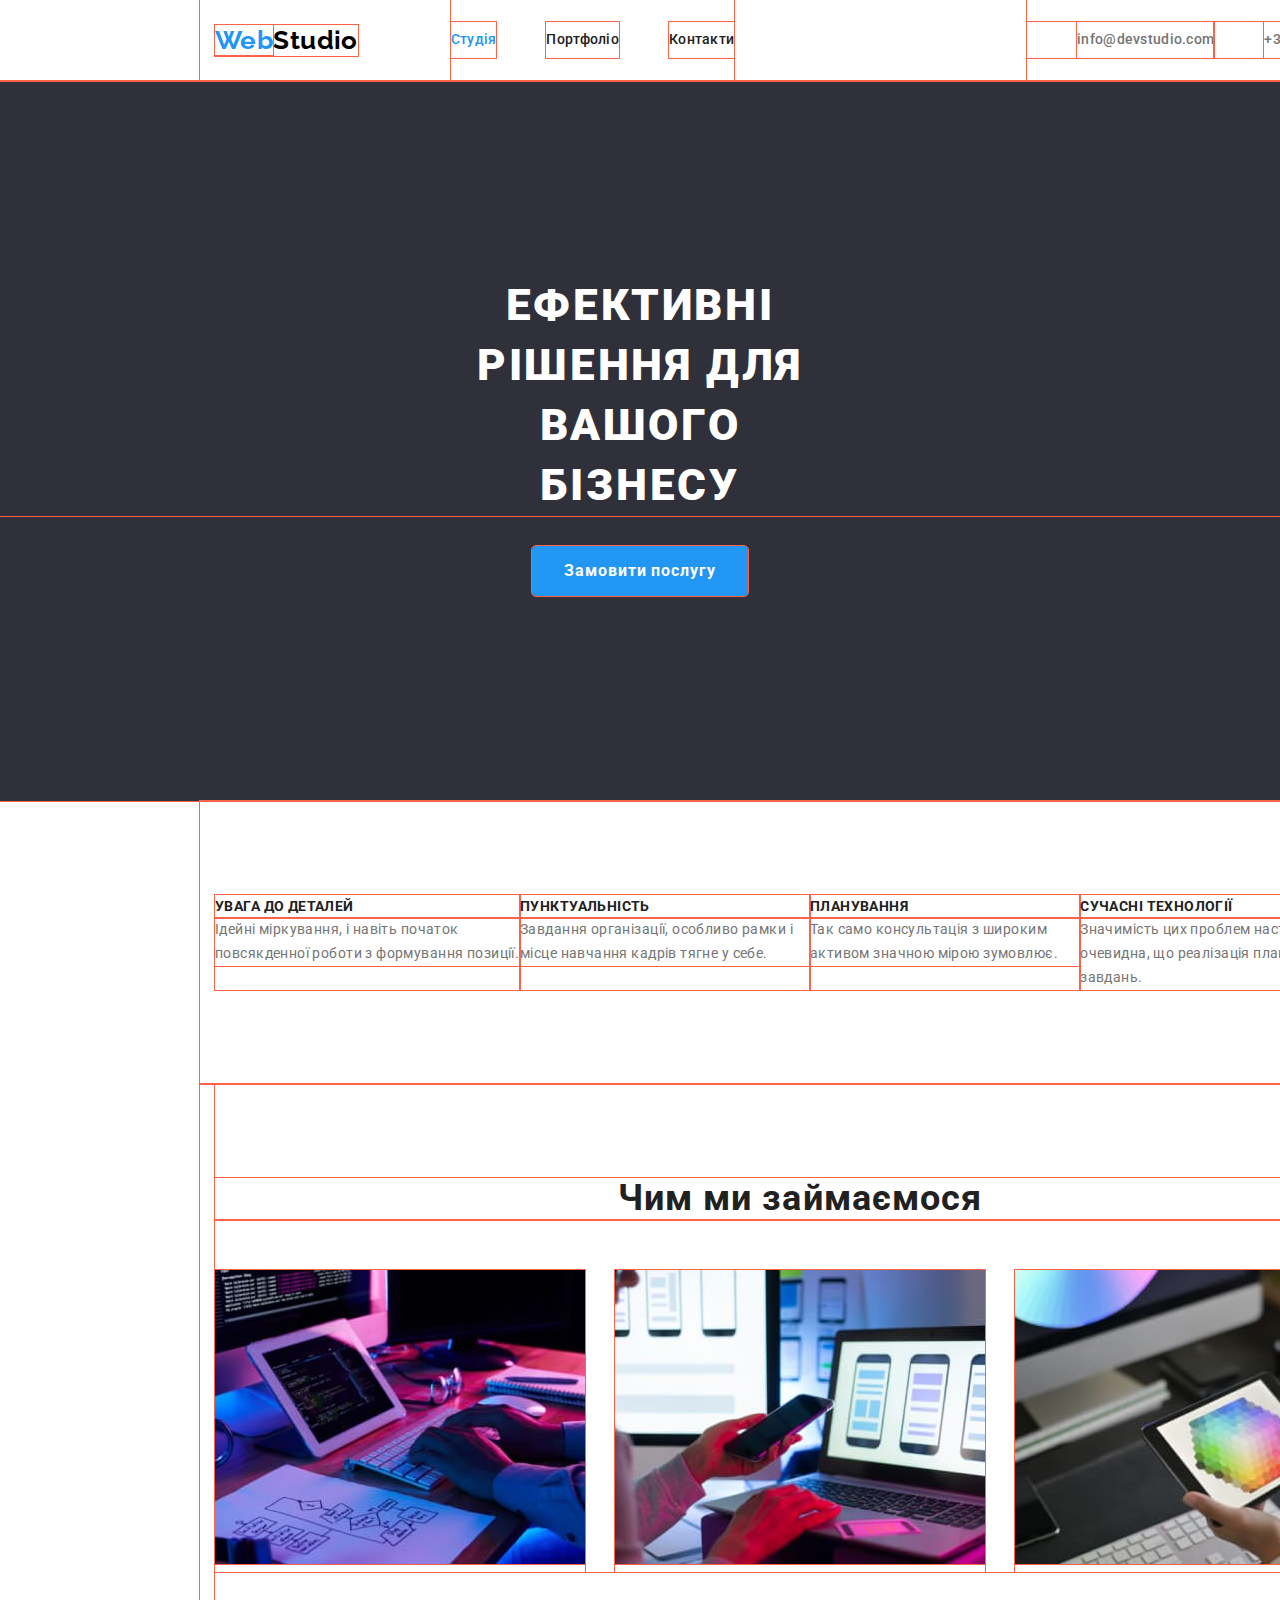
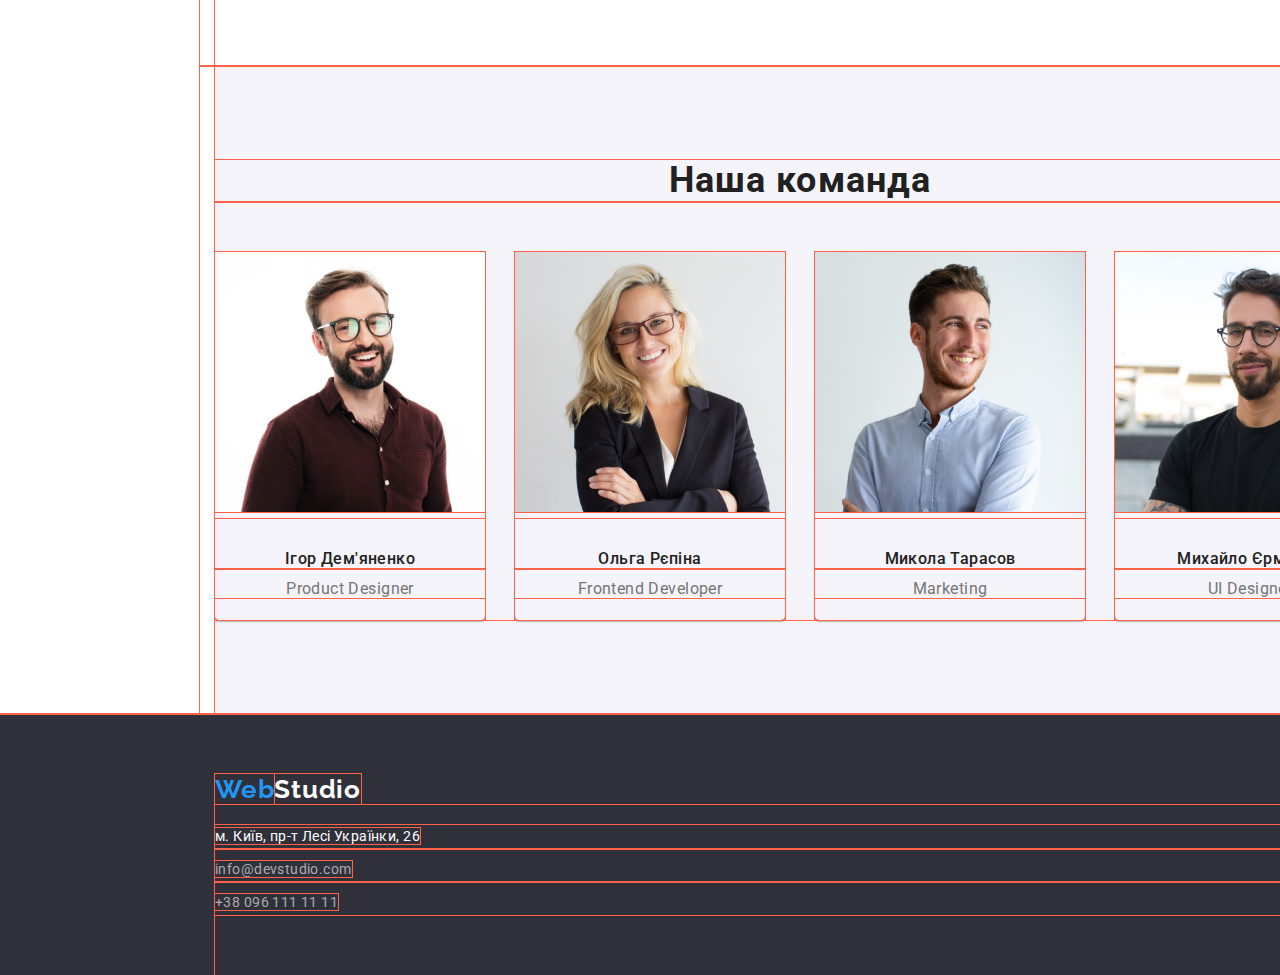
<file: index.html>
<!DOCTYPE html>
<html lang="uk">
  <head>
    <meta charset="UTF-8" />
    <meta http-equiv="X-UA-Compatible" content="IE=edge" />
    <meta name="viewport" content="width=device-width, initial-scale=1.0" />
    <link rel="preconnect" href="https://fonts.googleapis.com" />
    <link rel="preconnect" href="https://fonts.gstatic.com" crossorigin />
    <link
      href="https://fonts.googleapis.com/css2?family=Raleway:wght@700&family=Roboto:wght@400;500;700;900&display=swap"
      rel="stylesheet"
    />
    <title>Web Studio</title>
    <link
      rel="stylesheet"
      href="https://cdnjs.cloudflare.com/ajax/libs/modern-normalize/1.1.0/modern-normalize.min.css"
    />
    <link rel="stylesheet" href="./сss/styles.css" />
  </head>
  <body>
    <!-- Heder -->
    <header class="header">
      <nav class="container header-container">
        <a lang="en" href="./index.html" class="logo"> <span class="logoweb">Web</span>Studio </a>
        <ul class="site-nav list">
          <li class="site-nav-link"><a href="./index.html" class="link curent">Студія </a></li>
          <li class="site-nav-link"><a href="./portfolio.html" class="link">Портфоліо </a></li>
          <li class="site-nav-link"><a href="Контакти" class="link">Контакти </a></li>
        </ul>
        <ul class="auth-nav list">
          <li>
            <a href="mailto:info@devstudio.com" class="link-nav">info@devstudio.com</a>
          </li>
          <li>
            <a href="tel:+380961111111" class="link-nav">+38 096 111 11 11</a>
          </li>
        </ul>
      </nav>
    </header>
    <main>
      <!-- Section 1 -->
      <section class="hero">
        <h1 class="hero-title">
          Ефективні рішення для<br />
          вашого бізнесу
        </h1>
        <!-- TO DO BUTTON -->
        <button type="button" class="button-hero button-portfolio">Замовити послугу</button>
      </section>
      <div class="container section">
        <section class="textclass">
          <!-- Hiden after-->
          <h2 class="visually-hidden">Особливості</h2>
          <ul class="textsextion">
            <li class="textbox">
              <h3 class="peculiarities">УВАГА ДО ДЕТАЛЕЙ</h3>
              <p class="peculiarities-list">
                Ідейні міркування, і навіть початок повсякденної роботи з формування позиції.
              </p>
            </li>
            <li class="textbox">
              <h3 class="peculiarities">ПУНКТУАЛЬНІСТЬ</h3>
              <p class="peculiarities-list">
                Завдання організації, особливо рамки і місце навчання кадрів тягне у себе.
              </p>
            </li>
            <li class="textbox">
              <h3 class="peculiarities">ПЛАНУВАННЯ</h3>
              <p class="peculiarities-list">
                Так само консультація з широким активом значною мірою зумовлює.
              </p>
            </li>
            <li class="textbox">
              <h3 class="peculiarities">СУЧАСНІ ТЕХНОЛОГІЇ</h3>
              <p class="peculiarities-list">
                Значимість цих проблем настільки очевидна, що реалізація планових завдань.
              </p>
            </li>
          </ul>
        </section>
      </div>
      <div class="container">
        <section class="section section-list">
          <h2 class="section-tittle">Чим ми займаємося</h2>
          <ul class="boxcard">
            <li class="fotowork">
              <div class="dysplayblock">
                <img src="./images/box1.jpg" alt="Проект з 0" width="370" />
              </div>
            </li>
            <li class="fotowork">
              <div class="dysplayblock">
                <img src="./images/box2.jpg" alt="Теми на любий вибір" width="370" />
              </div>
            </li>
            <li class="fotowork">
              <div class="dysplayblock">
                <img src="./images/box3.jpg" alt="Дизайн" width="370" />
              </div>
            </li>
          </ul>
        </section>
      </div>
      <!-- Comand -->
      <div class="container">
        <section class="section section-team">
          <h2 class="section-tittle pading-list">Наша команда</h2>
          <ul class="team-foto-link">
            <li class="team-workers">
              <div class="borderteam">
                <img src="./images/teamcard1.jpg" alt="Дизайнер" width="270" height="260" />
                <h3 class="team">Ігор Дем'яненко</h3>
                <p class="team-work">Product Designer</p>
              </div>
            </li>
            <li class="team-workers">
              <div class="borderteam">
                <img src="./images/teamcard2.jpg" alt="Розробник" width="270" height="260" />
                <h3 class="team">Ольга Рєпіна</h3>
                <p class="team-work">Frontend Developer</p>
              </div>
            </li>
            <li class="team-workers">
              <div class="borderteam">
                <img src="./images/teamcard3.jpg" alt="Маркетинг" width="270" height="260" />
                <h3 class="team">Микола Тарасов</h3>
                <p class="team-work">Marketing</p>
              </div>
            </li>
            <li class="team-workers">
              <div class="borderteam">
                <img src="./images/teamcard4.jpg" alt="Дизайнер" width="270" height="260" />
                <h3 class="team">Михайло Єрмаков</h3>
                <p class="team-work">UI Designer</p>
              </div>
            </li>
          </ul>
        </section>
      </div>
    </main>
    <!-- adress -->
    <footer class="footerbg">
      <a lang="en" href="./index.html" class="logofot">
        <span class="logo-fotweb">Web</span>Studio</a
      >
      <address>
        <ul class="footer-nav list">
          <li class="navadress">
            <a
              href="https://goo.gl/maps/pRwfF4WAniWBqefx9"
              target="_blank"
              rel="noreferrer nofollow noopener"
              class="footer-link navigation"
              >м. Київ, пр-т Лесі Українки, 26
            </a>
          </li>
          <li class="navadress">
            <a href="mailto:info@devstudio.com" class="footer-link">info@devstudio.com</a>
          </li>
          <li class="navadress">
            <a href="tel:+380961111111" class="footer-link">+38 096 111 11 11</a>
          </li>
        </ul>
      </address>
    </footer>
  </body>
</html>
</file>
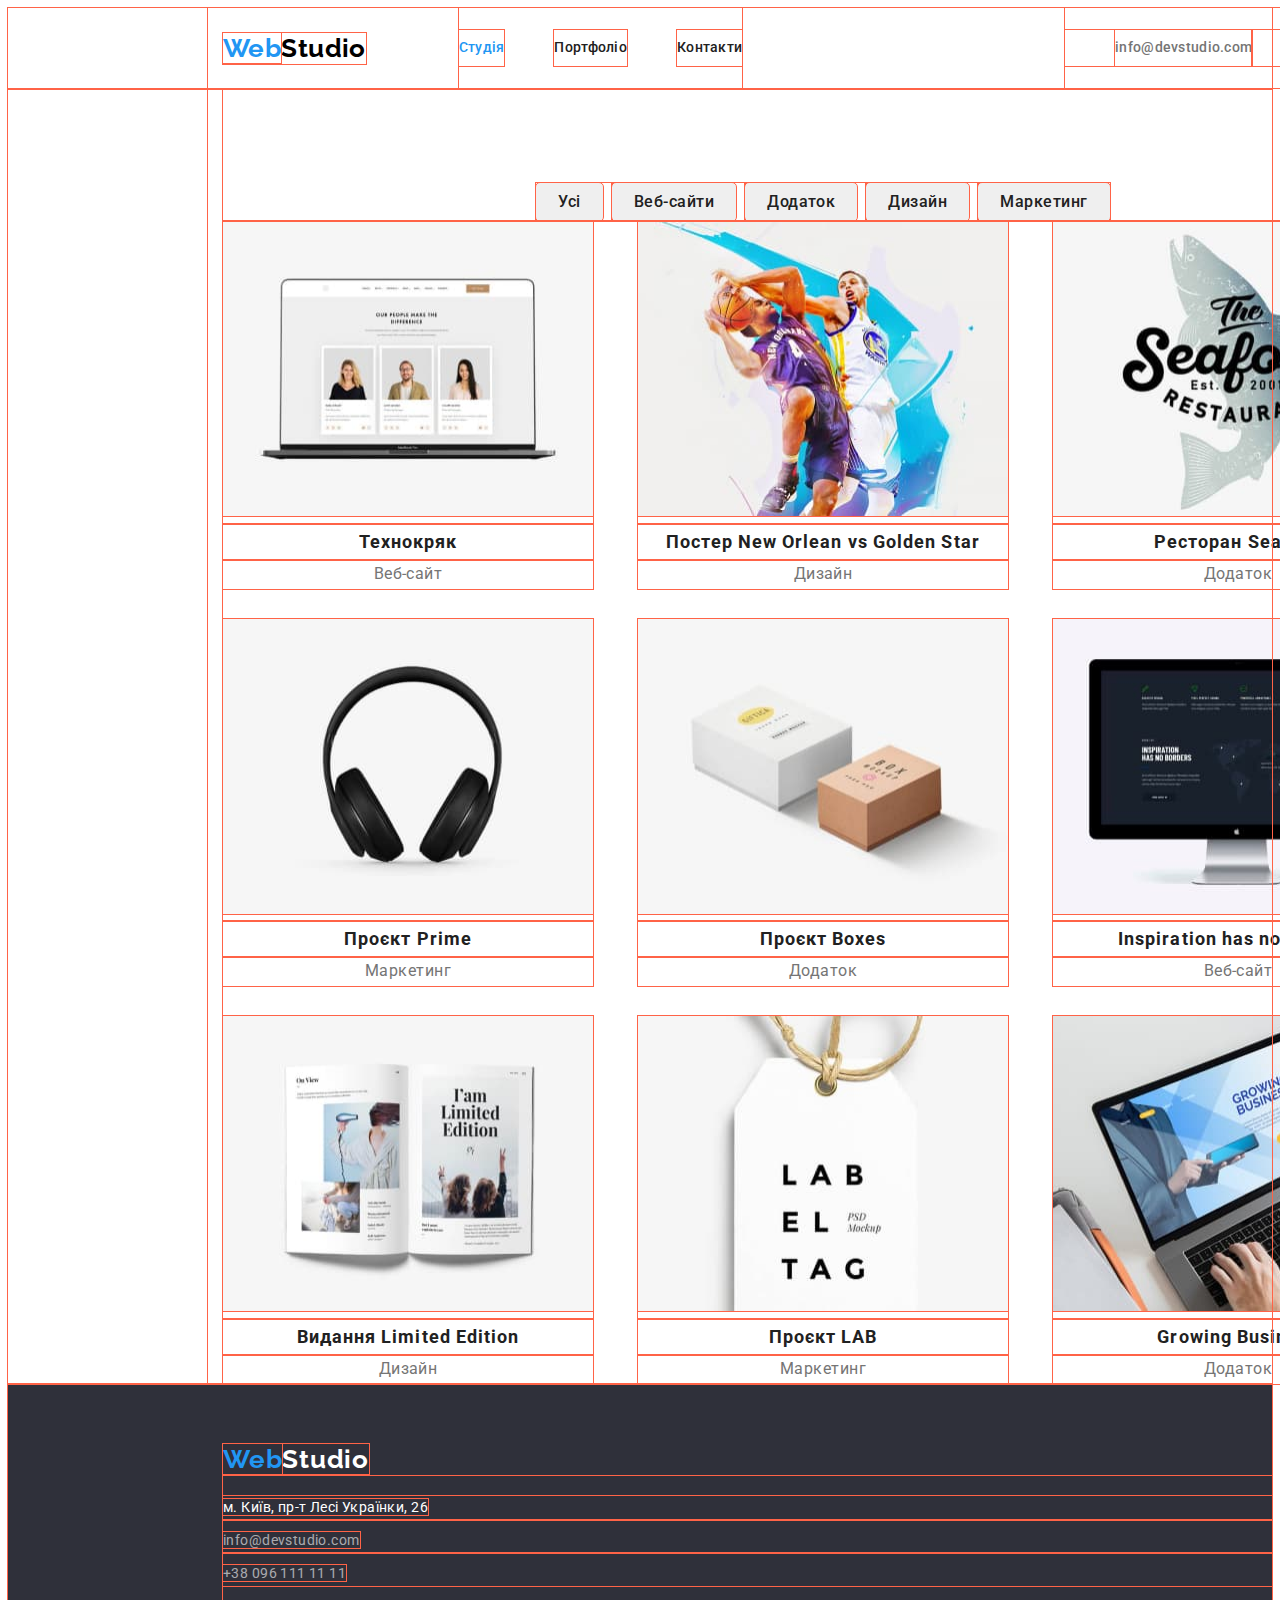
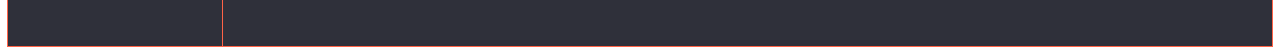
<file: portfolio.html>
<!DOCTYPE html>
<html lang="uk">
  <head>
    <meta charset="UTF-8" />
    <meta http-equiv="X-UA-Compatible" content="IE=edge" />
    <meta name="viewport" content="width=device-width, initial-scale=1.0" />
    <link rel="preconnect" href="https://fonts.googleapis.com" />
    <link rel="preconnect" href="https://fonts.gstatic.com" crossorigin />
    <link
      href="https://fonts.googleapis.com/css2?family=Raleway:wght@700&family=Roboto:wght@400;500;700;900&display=swap"
      rel="stylesheet"
    />
    <title>Portfolio</title>
    <link rel="stylesheet" href="./сss/styles.css" />
  </head>

  <body>
    <!-- Heder -->
    <header class="header">
      <nav class="container header-container">
        <a lang="en" href="./index.html" class="logo"> <span class="logoweb">Web</span>Studio </a>
        <ul class="site-nav list">
          <li class="site-nav-link"><a href="./index.html" class="link curent">Студія </a></li>
          <li class="site-nav-link"><a href="./portfolio.html" class="link">Портфоліо </a></li>
          <li class="site-nav-link"><a href="Контакти" class="link">Контакти </a></li>
        </ul>
        <ul class="auth-nav list">
          <li>
            <a href="mailto:info@devstudio.com" class="link-nav">info@devstudio.com</a>
          </li>
          <li>
            <a href="tel:+380961111111" class="link-nav">+38 096 111 11 11</a>
          </li>
        </ul>
      </nav>
    </header>
    <main>
      <div class="container">
        <section class="filter-pege">
          <h1 class="visually-hidden">Фільтри</h1>
          <ul class="button list button-ul">
            <li class="button-li"><button type="button" class="button-portfolio">Усі</button></li>
            <li class="button-li">
              <button type="button" class="button-portfolio">Веб-сайти</button>
            </li>
            <li class="button-li">
              <button type="button" class="button-portfolio">Додаток</button>
            </li>
            <li class="button-li">
              <button type="button" class="button-portfolio">Дизайн</button>
            </li>
            <li class="button-li">
              <button type="button" class="button-portfolio">Маркетинг</button>
            </li>
          </ul>
          <div class="foto-container">
            <ul class="foto-link">
              <li class="flex-element">
                <a href="" class="link-filter">
                  <div class="dysplayblock">
                    <img src="./images/img1.jpg" alt="Веб-сайт" width="370" height="295" />
                  </div>
                  <h2 class="filter">Технокряк</h2>
                  <p class="filter-foto">Веб-сайт</p></a
                >
              </li>
              <li class="flex-element">
                <a href="" class="link-filter">
                  <div class="dysplayblock">
                    <img src="./images/img2.jpg" alt="Дизайн" width="370" height="295" />
                  </div>
                  <h2 class="filter">Постер New Orlean vs Golden Star</h2>
                  <p class="filter-foto">Дизайн</p></a
                >
              </li>
              <li class="flex-element">
                <a href="" class="link-filter">
                  <div class="dysplayblock">
                    <img src="./images/img3.jpg" alt="Додаток" width="370" height="295" />
                  </div>
                  <h2 class="filter">Ресторан Seafood</h2>
                  <p class="filter-foto">Додаток</p></a
                >
              </li>
              <li class="flex-element">
                <a href="" class="link-filter">
                  <div class="dysplayblock">
                    <img src="./images/img4.jpg" alt="Маркетинг" width="370" height="295" />
                  </div>
                  <h2 class="filter">Проєкт Prime</h2>
                  <p class="filter-foto">Маркетинг</p></a
                >
              </li>
              <li class="flex-element">
                <a href="" class="link-filter">
                  <div class="dysplayblock">
                    <img src="./images/img5.jpg" alt="Додаток" width="370" height="295" />
                  </div>
                  <h2 class="filter">Проєкт Boxes</h2>
                  <p class="filter-foto">Додаток</p></a
                >
              </li>
              <li class="flex-element">
                <a href="" class="link-filter">
                  <div class="dysplayblock">
                    <img src="./images/img6.jpg" alt="Веб-сайт" width="370" height="295" />
                  </div>
                  <h2 class="filter">Inspiration has no Borders</h2>
                  <p class="filter-foto">Веб-сайт</p></a
                >
              </li>
              <li class="flex-element">
                <a href="" class="link-filter">
                  <div class="dysplayblock">
                    <img src="./images/img7.jpg" alt="Дизайн" width="370" height="295" />
                  </div>
                  <h2 class="filter">Видання Limited Edition</h2>
                  <p class="filter-foto">Дизайн</p></a
                >
              </li>
              <li class="flex-element">
                <a href="" class="link-filter">
                  <div class="dysplayblock">
                    <img src="./images/img8.jpg" alt="Маркетинг" width="370" height="295" />
                  </div>
                  <h2 class="filter">Проєкт LAB</h2>
                  <p class="filter-foto">Маркетинг</p></a
                >
              </li>

              <li class="flex-element">
                <a href="" class="link-filter">
                  <div class="dysplayblock">
                    <img src="./images/img9.jpg" alt="Веб-сайт" width="370" height="295" />
                  </div>
                  <h2 class="filter">Growing Business</h2>
                  <p class="filter-foto">Додаток</p></a
                >
              </li>
            </ul>
          </div>
        </section>
      </div>
    </main>
    <!-- adress -->
    <footer class="footerbg">
      <a lang="en" href="./index.html" class="logofot">
        <span class="logo-fotweb">Web</span>Studio</a
      >
      <address>
        <ul class="footer-nav list">
          <li class="navadress">
            <a
              href="https://goo.gl/maps/pRwfF4WAniWBqefx9"
              target="_blank"
              rel="noreferrer nofollow noopener"
              class="footer-link navigation"
              >м. Київ, пр-т Лесі Українки, 26
            </a>
          </li>
          <li class="navadress">
            <a href="mailto:info@devstudio.com" class="footer-link">info@devstudio.com</a>
          </li>
          <li class="navadress">
            <a href="tel:+380961111111" class="footer-link">+38 096 111 11 11</a>
          </li>
        </ul>
      </address>
    </footer>
  </body>
</html>
</file>
<file: сss/styles.css>
:root {
  --primary-text-color: rgba(33, 33, 33, 1);
  --logo-link-color: rgba(33, 150, 243, 1);
  --logo-color: rgba(0, 0, 0, 1);
  --primary-background-color: rgba(255, 255, 255, 1);
  --secondary-text: rgba(117, 117, 117, 1);
  --third-text: rgba(255, 255, 255, 0.6);
  --hero-color: rgba(47, 48, 58, 1);
  --active-button: rgba(24, 140, 232, 1);
  --second-background: rgba(245, 244, 250, 1);
  --color-border-heade: rgba(236, 236, 236, 1);
}

body {
  font-family: 'Roboto', sans-serif;
  font-size: 14px;
  line-height: 1.71;
  letter-spacing: 0.03em;
  color: var(--primary-text-color);
  background-color: var(--primary-background-color);
}
/* сховав точки */
* {
  outline: 1px solid tomato;
}
*,
*::before *::after {
  box-sizing: border-box;
}

ul {
  list-style: none;
}
.visually-hidden {
  position: absolute;
  white-space: nowrap;
  width: 1px;
  height: 1px;
  overflow: hidden;
  border: 0;
  padding: 0;
  clip: rect(0 0 0 0);
  clip-path: inset(50%);
  margin: -1px;
}
/* pading margim */
h1,
h2,
h3,
h4,
h5,
h6,
p,
ul {
  margin: 0;
}
ul {
  padding-left: 0;
}
/* LOGOGOGOGOGOGOG */
.link {
  display: block;
  padding-top: 10px;
  padding-bottom: 10px;
}
.link-nav {
  display: block;
  padding-top: 10px;
  padding-bottom: 10px;
}
.logo {
  font-family: 'Raleway', sans-serif;
  font-weight: 700;
  font-size: 26px;
  line-height: 1.2;
  color: var(--logo-color);
  text-decoration: none;
}
.logoweb {
  color: var(--logo-link-color);
}
.logo:hover,
.logo:focus {
  color: var(--logo-link-color);
}
/* NAVIGATION */
/* Portfolio */

.site-nav .link {
  font-weight: 500;
  font-size: 14px;
  line-height: 1.14;
  letter-spacing: 0.02em;
  color: var(--primary-text-color);
  text-decoration: none;
}
.site-nav .link:hover,
.site-nav .link:focus {
  color: var(--logo-link-color);
}
/* tel+adress */
.auth-nav .link-nav {
  font-weight: 500;
  font-size: 14px;
  line-height: 1.14;
  letter-spacing: 0.02em;
  color: var(--secondary-text);
  text-decoration: none;
}
.auth-nav .link-nav:hover,
.auth-nav .link-nav:focus {
  color: var(--logo-link-color);
}
.site-nav .link.curent {
  color: var(--logo-link-color);
}
.button-portfolio {
  font-family: inherit;
  font-weight: 500;
  font-size: 16px;
  line-height: 1.6;
  letter-spacing: 0.03em;
  border-radius: 4px;
  color: var(--primary-text-color);
  border: 0px;
  padding: 6px 22px;
}
.button-portfolio:hover,
.button-portfolio:focus {
  background-color: var(--logo-link-color);
  cursor: pointer;
}
.link-filter {
  text-decoration: none;
}
.filter {
  font-size: 18px;
  line-height: 2;
  letter-spacing: 0.06em;
  color: var(--primary-text-color);
  text-decoration: none;
}
.filter-foto {
  font-size: 16px;
  line-height: 1.8;
  letter-spacing: 0.03em;
  color: var(--secondary-text);
  text-decoration: none;
}
/* footer */
.logofot {
  font-family: 'Raleway';
  font-style: normal;
  font-weight: 700;
  font-size: 26px;
  line-height: 1.2;
  letter-spacing: 0.03em;
  color: var(--primary-background-color);
  text-decoration: none;
}
.logo-fotweb {
  color: var(--logo-link-color);
}
.logofot:hover,
.logofot:focus {
  color: var(--logo-link-color);
}
/* adress */
.footerbg {
  background-color: var(--hero-color);
  padding-top: 60px;
}
.footer-nav .footer-link:hover,
.footer-nav .footer-link:focus {
  color: var(--logo-link-color);
}
.footer-link {
  font-size: 14px;
  line-height: 1.7;
  letter-spacing: 0.03em;
  text-decoration: none;
  color: var(--third-text);
}
.navigation {
  color: var(--primary-background-color);
}

/* hero section */
.hero {
  background-color: var(--hero-color);
  text-align: center;
}
.hero-title {
  text-align: center;
  font-weight: 900;
  font-size: 44px;
  line-height: 1.36;
  text-align: center;
  letter-spacing: 0.06em;
  text-transform: uppercase;
  color: var(--primary-background-color);
  padding: 195px 452px 0px 452px;
}
.button-hero {
  font-family: inherit;
  font-weight: 700;
  font-size: 16px;
  line-height: 1.6;
  letter-spacing: 0.06em;
  color: var(--primary-background-color);
  background-color: var(--logo-link-color);
  cursor: pointer;
  border-radius: 4px;
  width: 216px;
  height: 50px;
  margin-top: 30px;
  margin-bottom: 205px;
}
.button-hero:hover,
.button-hero:focus {
  color: var(--primary-background-color);
  background-color: var(--active-button);
}
/* пер(peculiarities)-особливості  */
/* section 2  */

.textsextion {
  display: flex;
  margin-left: auto;
}
.textbox .peculiarities :not(:first-child) {
  margin-left: 30px;
}
.peculiarities {
  font-size: 14px;
  line-height: 1.7;
  letter-spacing: 0.03em;
  text-transform: uppercase;
}
.peculiarities-list {
  color: var(--secondary-text);
}
/* section 3  */
.boxcard {
  display: flex;
  padding-top: 50px;
}
.fotowork {
  width: calc((100% - 60px) / 3);
  display: flex;
}
.fotowork {
  margin-right: 30px;
}

.section-tittle {
  font-weight: 700;
  font-size: 36px;
  line-height: 1.16;
  letter-spacing: 0.03em;
  text-align: center;
  color: var(--primary-text-color);
}
/* section team */

.section-team {
  background-color: var(--second-background);
}
.team-foto-link {
  display: flex;
  padding-top: 50px;
}
.team-workers {
  width: calc((100% - 90px) / 4);
}
.team-workers:not(:first-child) {
  margin-left: 30px;
}

.team {
  font-weight: 500;
  font-size: 16px;
  line-height: 1.2;
  color: var(--primary-text-color);
}
.team-work {
  font-size: 16px;
  line-height: 1.2;
  color: var(--secondary-text);
}
/* /* cursor зі значенням pointer. */
/* cursor: pointer; */
/*  */
address {
  font-style: normal;
}
.container {
  width: 1200px;
  padding-left: 15px;
  padding-right: 15px;
  margin-left: 200px;
  margin-right: auto;
}
.header-container {
  display: flex;
}
.site-nav {
  display: flex;
  align-items: center;
}
.auth-nav {
  display: flex;
  align-items: center;
  margin-left: auto;
}
.logo {
  margin-left: 0;
  margin-top: 25px;
  margin-bottom: 24px;
}
.site-nav {
  margin-left: 93px;
}
.site-nav-link:not(:first-child) {
  margin-left: 50px;
}
.link-nav {
  margin-left: 50px;
}
.team {
  padding-top: 30px;
  text-align: center;
}
.team-work {
  padding-top: 10px;
  text-align: center;
}
.footerbg {
  padding-left: 215px;
  padding-top: 60px;
}
.footer-nav {
  display: flex;
  flex-direction: column;
  padding-top: 20px;
  padding-bottom: 60px;
}
.footer-nav :not(:first-child) {
  padding-top: 9px;
}
.borderteam {
  box-shadow: 0px 1px 3px rgba(0, 0, 0, 0.12), 0px 1px 1px rgba(0, 0, 0, 0.14),
    0px 2px 1px rgba(0, 0, 0, 0.2);
  border-radius: 0px 0px 4px 4px;
  width: 270px;
  height: 368px;
}
/* portfolio */
.button {
  display: flex;
  justify-content: center;
  padding-top: 94px;
}
.button :not(:last-child) {
  padding-right: 9px;
}

.foto-link {
  display: flex;
  flex-wrap: wrap;
  justify-content: space-between;
  gap: 30px;

  outline: 1px solid tomato;
}

/* padding-top: 30px;
  justify-content: space-between;
  padding-bottom: 94px; */

.filter-foto {
  text-align: center;
}
.filter {
  text-align: center;
}

.header {
  border-bottom: 1px solid var(--color-border-heade);
}
.section {
  padding-top: 94px;
  padding-bottom: 94px;
}
.foto-container {
  margin-left: auto;
  margin-right: auto;
}
.dysplayblock {
  display: block;
}
</file>
